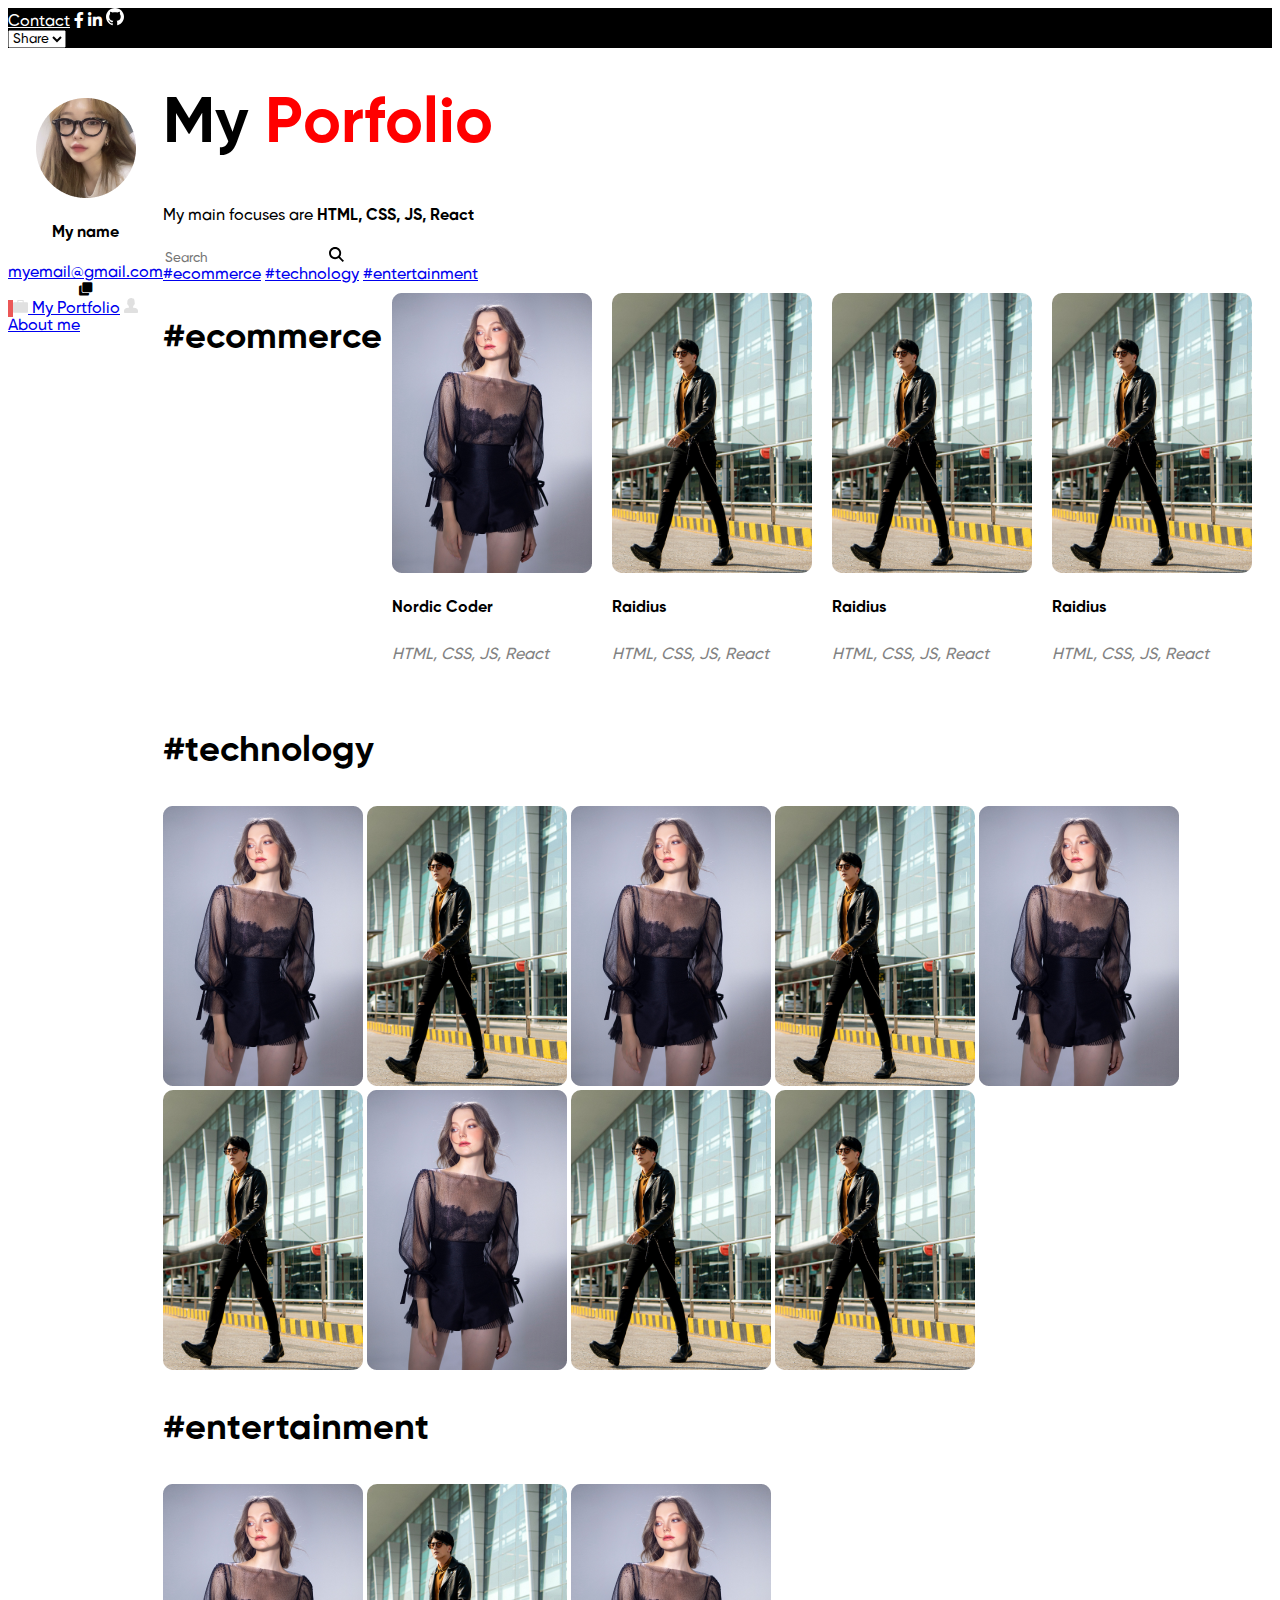
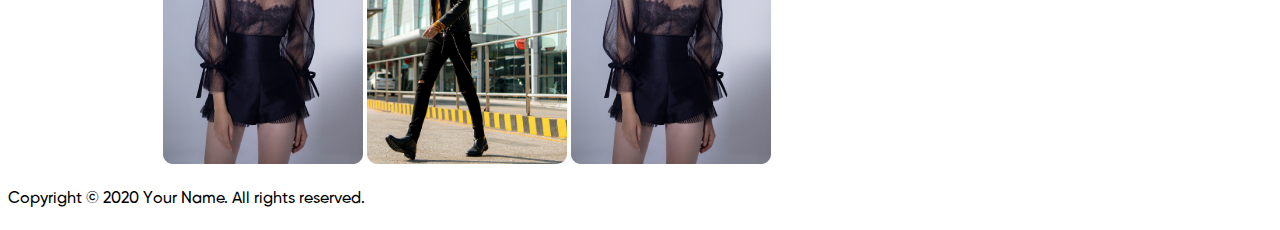
<file: index.html>
<!DOCTYPE html>
<html lang="en">

<head>
    <meta charset="UTF-8">
    <meta http-equiv="X-UA-Compatible" content="IE=edge">
    <meta name="viewport" content="width=device-width, initial-scale=1.0">
    <title>Document</title>
    <link href="fontawesome-free-5.15.4-web/css/all.css" rel="stylesheet">
    <link rel="stylesheet" href="css/style.css">
</head>

<body>
    <nav class="top-menu">
        <a href="contact.html">Contact</a>
        <a href="https://www.facebook.com/" target="_blank"><i class="fab fa-facebook-f"></i></a>
        <a href="https://www.linkedin.com/" target="_blank"><i class="fab fa-linkedin-in"></i></a>
        <a href="#"><img src="img/cat.svg" alt="Cat"></a>
        <!-- dung font awe cho net va nhe, doi mau de dang -->
        <form>
            <select name="social" id="social">
                <option value="Share">Share</option>
            </select>
        </form>
    </nav>
    <main class="flex-container">
        <nav>
            <div class="center">
                <img src="img/profile-image.png" alt="profile image" class="margin-top-50"><br>
                <p><b> My name</b></p>
                <a href="mailto:myemail@gmail.com">myemail@gmail.com</a>
                <button type="button" class="boder-none transparent"><i class="fas fa-clone"></i></button>
            </div>
            <a href="index.html" class="menu-item-active"><img src="img/vali.svg"> My Portfolio</a>
            <a href="aboutme.html"><img src="img/hinhnguoi.svg">About me</a>
        </nav>
        <section>
            <header>
                <h1>My <span style="color: red;">Porfolio</span></h1>
                <p>My main focuses are <b>HTML, CSS, JS, React</b></p>
                <form>
                    <input type="search" name="search" placeholder="Search" class="boder-none">
                    <input type="image" src="img/kinhlup.svg" alt="Search">
                </form>
            </header>
            <main>
                <a href="#ecommerce">#ecommerce</a>
                <a href="#technology">#technology</a>
                <a href="#entertainment">#entertainment</a>
                <section class="flex-container">
                    <h3 id="ecommerce">#ecommerce</h3>
                    <div class="flex-container flex-wrap">
                        <article>
                            <img src="img/1.png" alt="Nordic Coder">
                            <p><b>Nordic Coder</b></p>
                            <p class="grey"><i>HTML, CSS, JS, React</i></p>
                        </article>
                        <article>
                            <img src="img/2.svg" alt="Nordic Coder">
                            <p><b>Raidius</b></p>
                            <p class="grey"><i>HTML, CSS, JS, React</i></p>
                        </article>
                        <article>
                            <img src="img/2.svg" alt="Nordic Coder">
                            <p><b>Raidius</b></p>
                            <p class="grey"><i>HTML, CSS, JS, React</i></p>
                        </article>
                        <article>
                            <img src="img/2.svg" alt="Nordic Coder">
                            <p><b>Raidius</b></p>
                            <p class="grey"><i>HTML, CSS, JS, React</i></p>
                        </article>
                    </div>
                </section>
                <section>
                    <h3 id="technology">#technology</h3>
                    <img src="img/1.png" alt="Nordic Coder">
                    <img src="img/2.svg" alt="Raidius">
                    <img src="img/1.png" alt="Nordic Coder">
                    <img src="img/2.svg" alt="Raidius">
                    <img src="img/1.png" alt="Nordic Coder">
                    <img src="img/2.svg" alt="Raidius">
                    <img src="img/1.png" alt="Nordic Coder">
                    <img src="img/2.svg" alt="Raidius">
                    <img src="img/2.svg" alt="Raidius">
                </section>
                <section>
                    <h3 id="entertainment">#entertainment</h3>
                    <img src="img/1.png" alt="Nordic Coder">
                    <img src="img/2.svg" alt="Raidius">
                    <img src="img/1.png" alt="Nordic Coder">
                </section>
            </main>
        </section>
    </main>
    <footer>
        <p>Copyright &copy; 2020 Your Name. All rights reserved.</p>
    </footer>
</body>

</html>
</file>
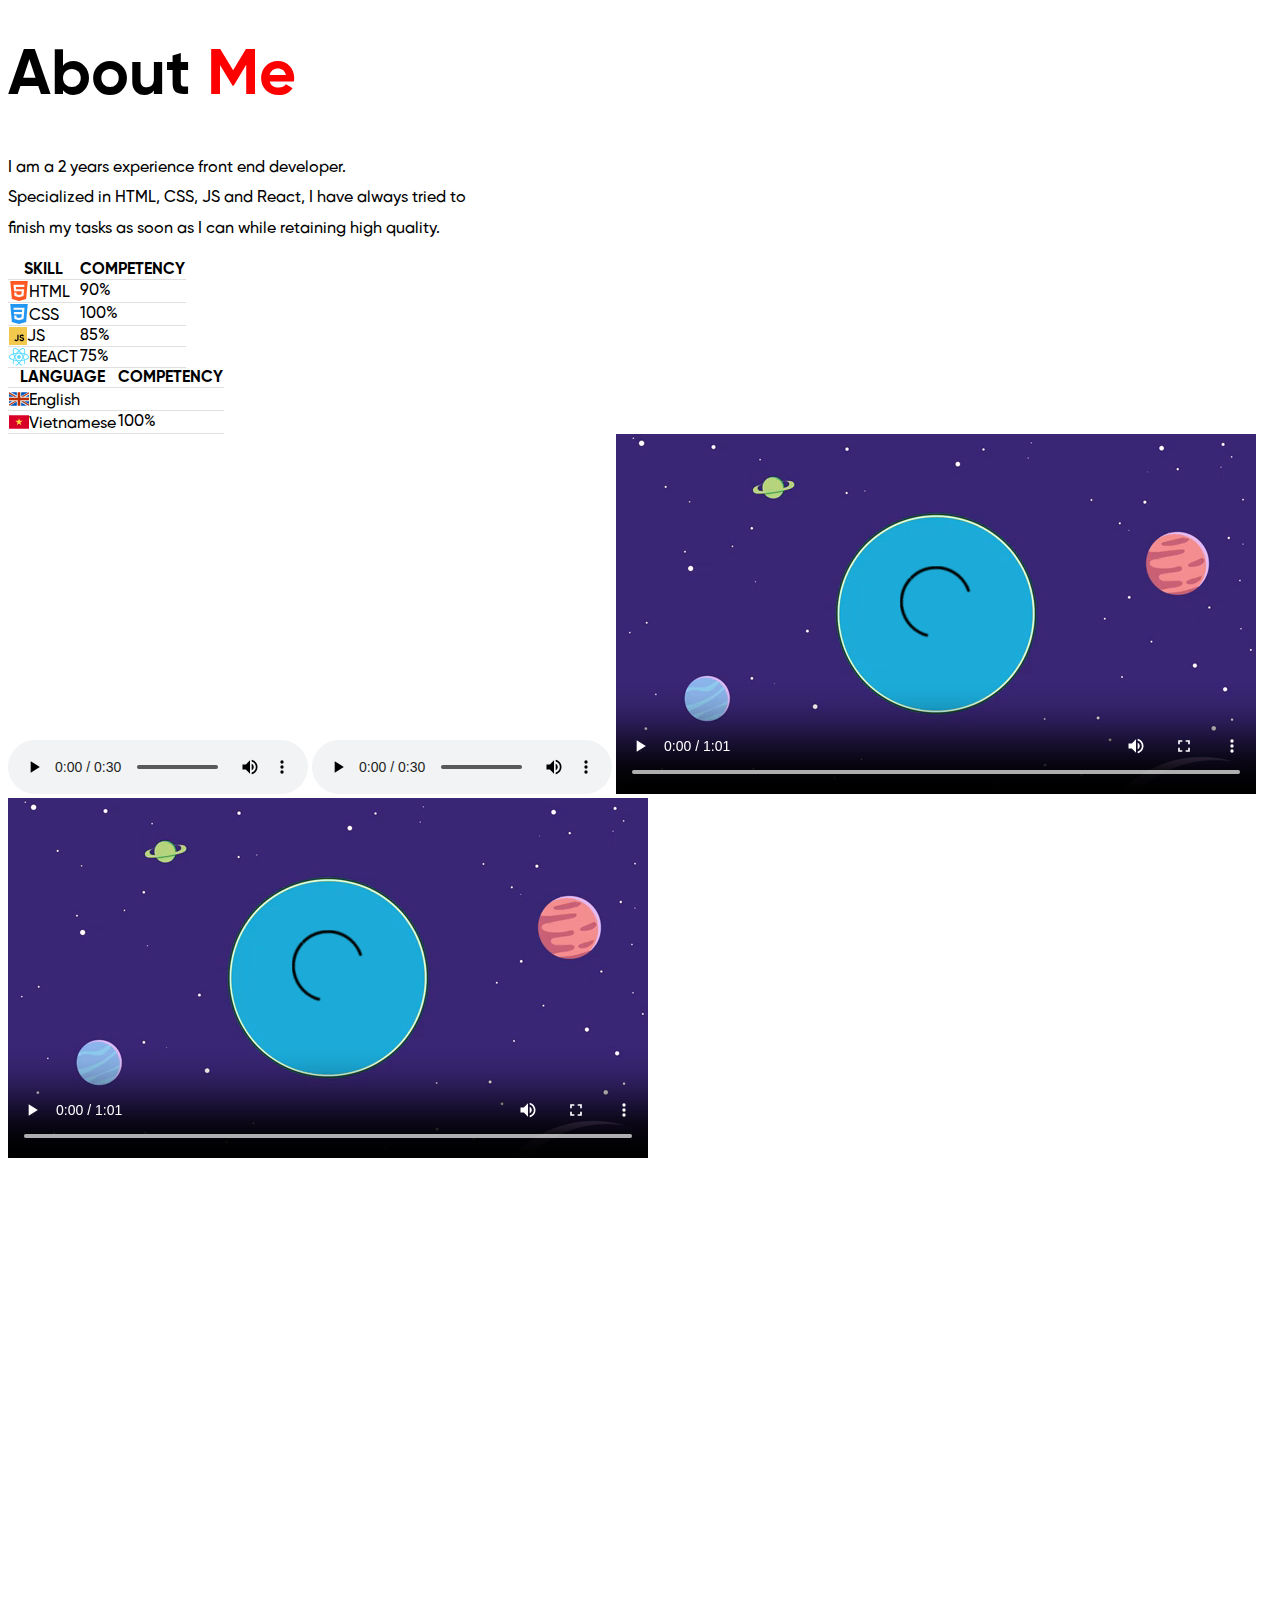
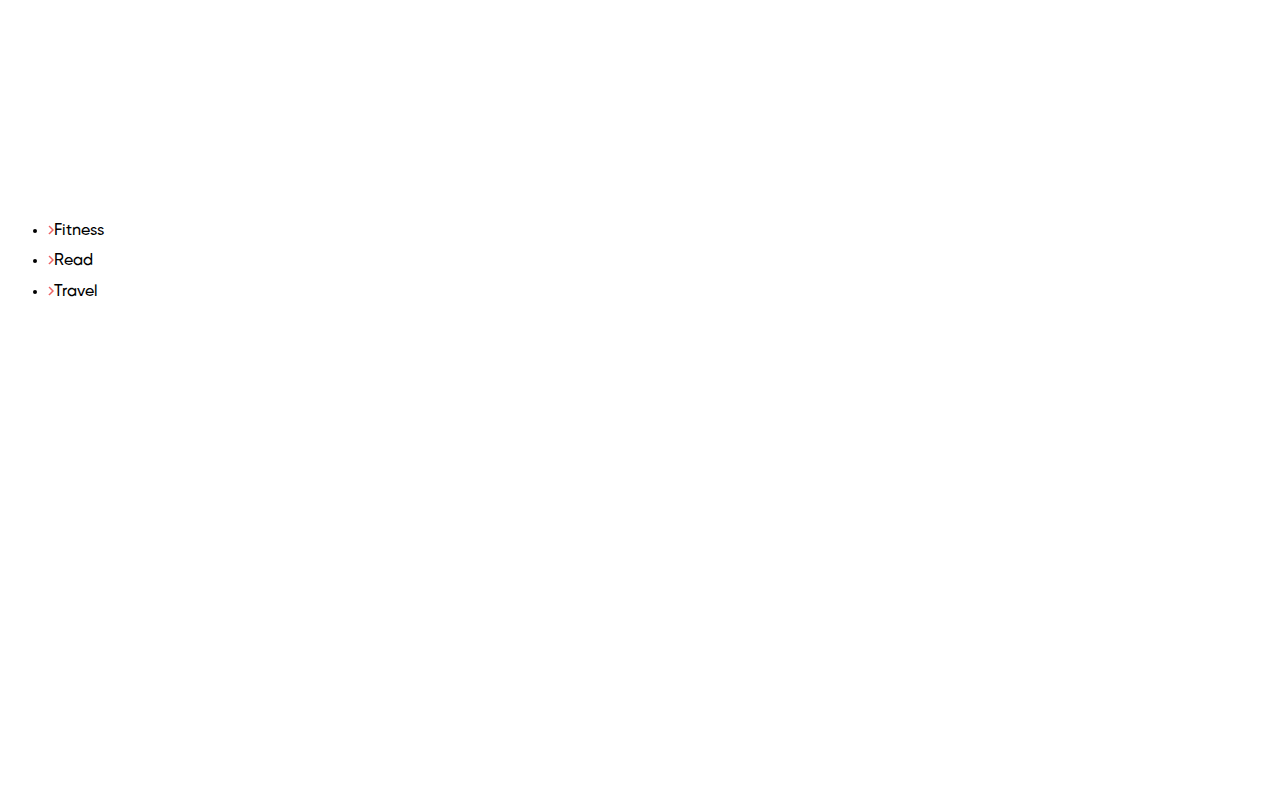
<file: aboutme.html>
<!DOCTYPE html>
<html lang="en">

<head>
    <meta charset="UTF-8">
    <meta http-equiv="X-UA-Compatible" content="IE=edge">
    <meta name="viewport" content="width=device-width, initial-scale=1.0">
    <title>Document</title>
    <style>
        .tick li::before{
            content: url(img/suy.svg);
        }
    </style>
    <link rel="stylesheet" href="css/style.css">
</head>

<body>
    <header>
        <h1>About <span style="color: red;"> Me</span></h1>
        <p>I am a 2 years experience front end developer. <br>
            Specialized in HTML, CSS, JS and React, I have always tried to <br> finish my tasks as soon as I can while
            retaining
            high quality.</p>
    </header>
    <table>
        <tr>
            <th>SKILL</th>
            <th>COMPETENCY</th>
        </tr>
        <tr>
            <td><img src="img/html.svg" alt="HTML" class="vertical-align-bottom">HTML</td>
            <td>90%</td>
        </tr>
        <tr>
            <td><img src="img/CSS.svg" alt="CSS" class="vertical-align-bottom">CSS</td>
            <td>100%</td>
        </tr>
        <tr>
            <td><img src="img/JS.svg" alt="JS" class="vertical-align-bottom">JS</td>
            <td>85%</td>
        </tr>
        <tr>
            <td><img src="img/react.svg" alt="REACT" class="vertical-align-bottom">REACT</td>
            <td>75%</td>
        </tr>
    </table>
    <table>
        <tr>
            <th>LANGUAGE</th>
            <th>COMPETENCY</th>
        </tr>
        <tr>
            <td><img src="img/uk.svg" alt="UK" class="vertical-align-bottom">English</td>
            <td></td>
        </tr>
        <tr>
            <td><img src="img/vietnam.svg" alt="VietNam" class="vertical-align-bottom">Vietnamese</td>
            <td>100%</td>
        </tr>
    </table>
    <audio controls>
        <source src="media/golden_girls.mp3" type="audio/mpeg"> Your browser does not support the audio element
    </audio>
    <audio controls>
        <source src="media/welcome_to_my_house.mp3" type="audio/mpeg"> Your browser does not support the audio element
    </audio>
    <video controls>
        <source src="media/video.mp4" type="video/mp4">
    </video>
    <video controls>
        <source src="media/video.mp4" type="video/mp4">
    </video>
    <iframe width="560" height="315" src="https://www.youtube.com/embed/X9Vt7DyAYzE" title="YouTube video player"
        frameborder="0" allow="accelerometer; autoplay; clipboard-write; encrypted-media; gyroscope; picture-in-picture"
        allowfullscreen></iframe>
    <iframe width="560" height="315" src="https://www.youtube.com/embed/X9Vt7DyAYzE" title="YouTube video player"
        frameborder="0" allow="accelerometer; autoplay; clipboard-write; encrypted-media; gyroscope; picture-in-picture"
        allowfullscreen></iframe>
    <iframe width="560" height="315" src="https://www.youtube.com/embed/X9Vt7DyAYzE" title="YouTube video player"
        frameborder="0" allow="accelerometer; autoplay; clipboard-write; encrypted-media; gyroscope; picture-in-picture"
        allowfullscreen></iframe>
    <iframe width="560" height="315" src="https://www.youtube.com/embed/X9Vt7DyAYzE" title="YouTube video player"
        frameborder="0" allow="accelerometer; autoplay; clipboard-write; encrypted-media; gyroscope; picture-in-picture"
        allowfullscreen></iframe>
    <ul class="tick">
        <li>Fitness</li>
        <li>Read</li>
        <li>Travel</li>
    </ul>
    <iframe
        src="https://www.google.com/maps/embed?pb=!1m18!1m12!1m3!1d15678.22014841067!2d106.69233162458491!3d10.76873545712451!2m3!1f0!2f0!3f0!3m2!1i1024!2i768!4f13.1!3m3!1m2!1s0x31752f7dbce91fbd%3A0x3954d44420742ac3!2sNordic%20Coder!5e0!3m2!1svi!2s!4v1643284075444!5m2!1svi!2s"
        width="600" height="450" style="border:0;" allowfullscreen="" loading="lazy"></iframe>
</body>

</html>
</file>
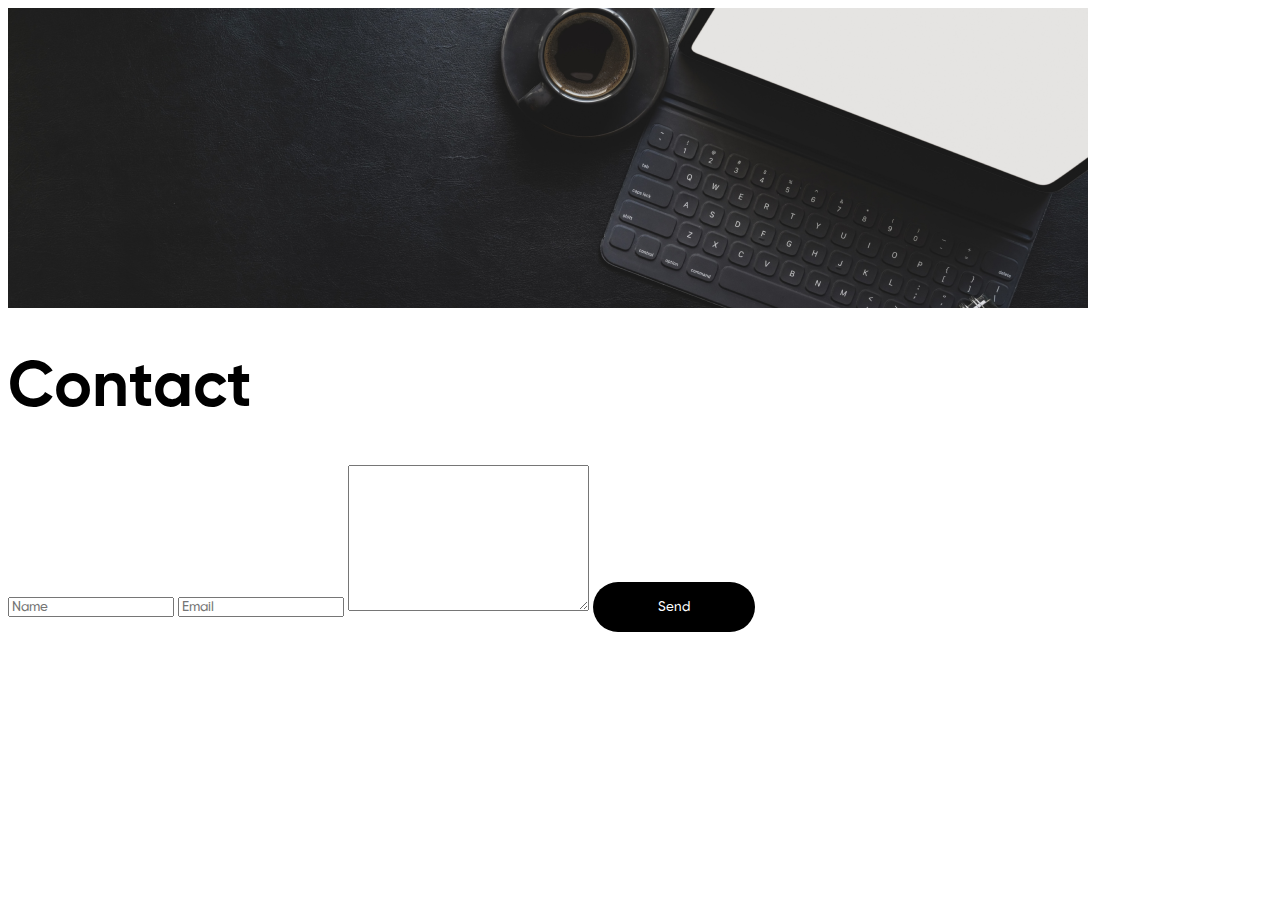
<file: contact.html>
<!DOCTYPE html>
<html lang="en">
<head>
    <meta charset="UTF-8">
    <meta http-equiv="X-UA-Compatible" content="IE=edge">
    <meta name="viewport" content="width=device-width, initial-scale=1.0">
    <title>Document</title>
    <style>
        .main-btn{
            background-color: black;
            color: white;
            border-radius: 30px;
            padding: 18px 65px;
        }
        .main-btn:hover{
            color: grey;
        }
    </style>
    <link rel="stylesheet" href="css/style.css">
</head>
<body>
    <picture>
        <source media="(min-width:650px)" srcset="img/desktop.png">
        <source media="(min-width:465px)" srcset="img/tablet.png">
        <img src="img/Contact.svg" alt="Contact">
    </picture>
    <h1>Contact</h1>
    <form>
        <input type="text" name="name" placeholder="Name">
        <input type="email" name="email" placeholder="Email">
        <textarea name="HCIH" cols="30" rows="10"></textarea>
        <input type="submit" value="Send" class="main-btn boder-none">
    </form>
</body>
</html>
</file>
<file: css/style.css>
.top-menu {
    background-color: black;
    color: white;
}

.top-menu a {
    color: white;
}
h1{
    font-size: 4em;
}
h3{
    font-size: 36px;
}
.grey{
    color: #828282;
}
.center{
    text-align: center;
}
.vertical-align-bottom {
    vertical-align: bottom;
}
p,ul {
    line-height: 190%;
}
@font-face {
    font-family: SVNGilroyMedium;
    src: url(../fonts/SVNGilroyMedium.otf);
  
}
@font-face {
    font-family: SVNGilroyMedium;
    src: url(../fonts/SVN-Gilroy-Bold.otf);
    font-weight: bold;
}

*{
    font-family: SVNGilroyMedium, Helvetica, sans-serif;
}
body{
    font-size: 100;
}
.menu-item-active{
    border-left: 5px solid #EB5757;
}
table{
    border-collapse: collapse;
}
tr{
    border-bottom: 1px solid #E0E0E0;
}
.boder-none{
    border: none;
}
article{
    margin: 10px;
}
.margin-top-50{
    margin-top: 50px;
}
.transparent{
    background-color: transparent;
}
.flex-container{
    display: flex;
}
article{
    width: 200px;
}
.flex-wrap{
    flex-wrap: wrap;
}
</file>
